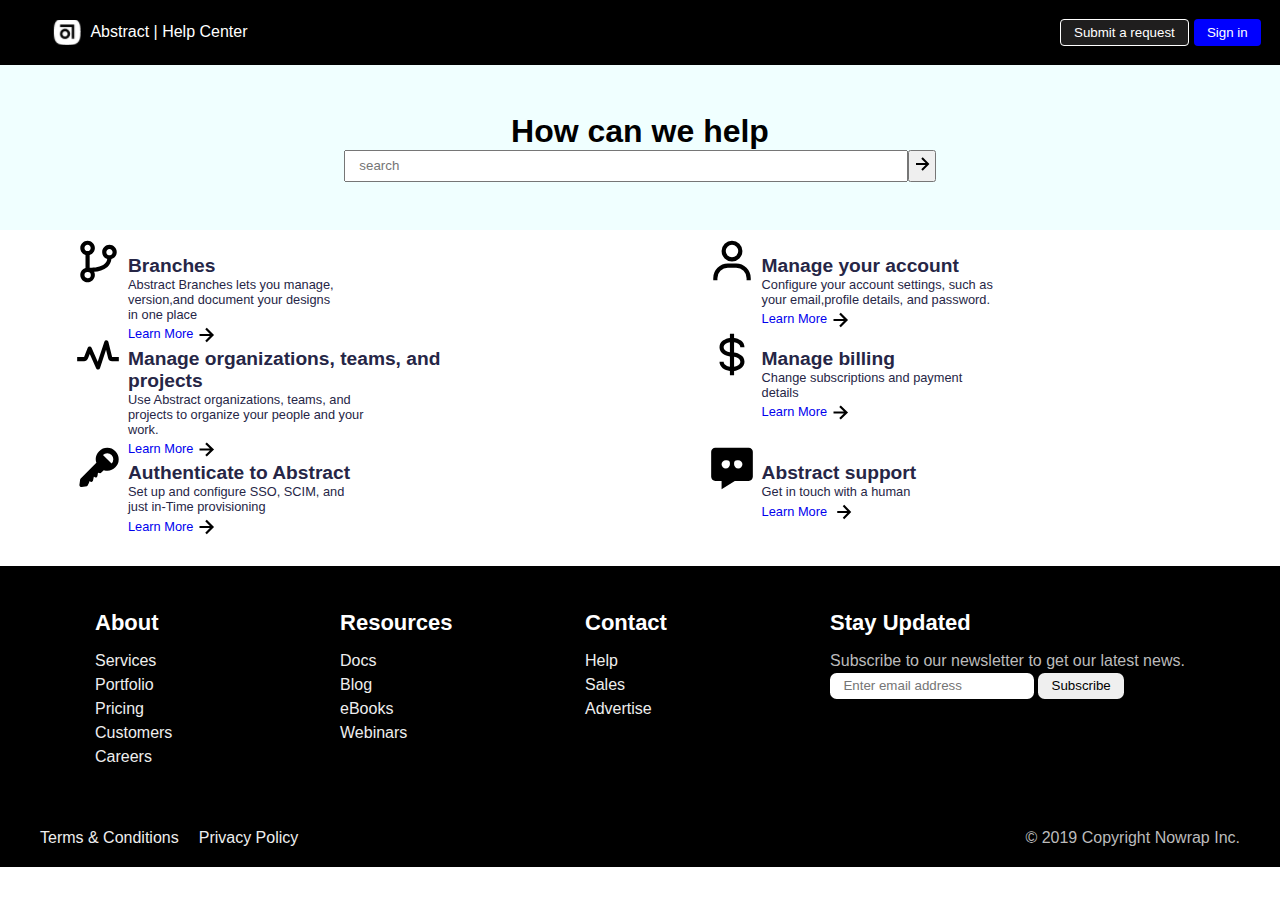
<file: index.html>
<!DOCTYPE html>
<html lang="en">

<head>
    <meta charset="UTF-8">
    <meta name="viewport" content="width=device-width, initial-scale=1.0">
    <title>Document</title>
    <link rel="stylesheet" href="help.css">
</head>

<body>
    <div id="header">
        <img src="icon.png" alt="" id="header-img">
        <p id="header-text">Abstract | Help Center</p>
        <div id="buttons">
            <button id="submit">Submit a request</button>
            <button id="Signin">Sign in</button>
        </div>
    </div>
    <div id="search" style=" display: flex; flex-direction: column; text-align: center; font-size: 2em; font-family: 'Lucida Sans', 'Lucida Sans Regular', 'Lucida Grande', 'Lucida Sans Unicode', Geneva, Verdana, sans-serif;">
        <h1 style="font-size: 2rem;">
            How can we help 
        </h1>
         <div id="enter" style="width: 50%; height: 1em; justify-content: center; display: flex;"><input type="text" placeholder="search" style="width:50em; padding-left: 1em; "> <button><img src="bx-right-arrow-alt.svg" alt="" srcset=""></button></div>
    </div>
    <div id="content">
        <div class="content-box">
            <div style="display: flex;">
                <img src="bx-git-branch.svg" style="    right:99%;bottom: 20%;" class="float-image" srcset="">
                <h2>Branches</h2>
            </div>
            <p style="display: block;">Abstract Branches lets you manage,<br>version,and document your designs <br> in one place<br><a href="http://">Learn More<img src="bx-right-arrow-alt.svg" alt="" srcset="" style="vertical-align: middle; width: 2em;"></a></p>
        </div>
        <div class="content-box">
        <img src="bx-user.svg" style="right: 99%; bottom: 20%;" class="float-image" srcset="">
        <h2>Manage your account</h2>
        <p>Configure your account settings, such as <br> your email,profile details, and password.<br><a href="http://">Learn More<img src="bx-right-arrow-alt.svg" alt="" srcset="" style="vertical-align: middle; width: 2em;"></a></p>
        </div>
        <div class="content-box">
        <img src="bx-pulse.svg" style="    right: 99%; bottom: 33%;" class="float-image" srcset="">
        <h2>Manage organizations, teams, and <br> projects</h2>
         <p>Use Abstract organizations, teams, and <br> projects to organize your people and your <br> work.<br><a href="http://">Learn More<img src="bx-right-arrow-alt.svg" alt="" srcset="" style="vertical-align: middle; width: 2em;"></a></p>
         </div>
        <div class="content-box" id="billing">
        <img src="bx-dollar.svg"style="right: 99%; bottom: 35%;" id="bills"  class="float-image" srcset="">
        <h2>Manage billing</h2>
           <p>Change subscriptions and payment <br> details<br><a href="http://">Learn More<img src="bx-right-arrow-alt.svg" alt="" srcset="" style="vertical-align: middle; width: 2em;"></a></p> 
       </div>
        <div class="content-box">
        <img src="bxs-key.svg" style="    right: 99%;
    bottom: 5%;" class="float-image" srcset="">
        <h2>Authenticate to Abstract</h2>
        <p>Set up and configure SSO, SCIM, and <br> just in-Time provisioning <br><a href="http://">Learn More<img src="bx-right-arrow-alt.svg" alt="" srcset="" style="vertical-align: middle; width: 2em;"></a></p>
        </div>
        <div class="content-box">
        <img src="bxs-message-dots.svg" id="abs" alt="Icon" style="right: 99%; bottom: 5%;"class="float-image">
        <h2>Abstract support</h2>
        <p>
            Get in touch with a human<br><a href="http://">Learn More <img src="bx-right-arrow-alt.svg" alt="" srcset="" style="vertical-align: middle; width: 2em;"></a></p>
        </div>
    </div>
    <footer>
<footer>
    <!-- Footer main -->
    <section class="ft-main">
        <div class="ft-main-item">
            <h2 class="ft-title">About</h2>
            <ul>
                <li><a href="#">Services</a></li>
                <li><a href="#">Portfolio</a></li>
                <li><a href="#">Pricing</a></li>
                <li><a href="#">Customers</a></li>
                <li><a href="#">Careers</a></li>
            </ul>
        </div>
        <div class="ft-main-item">
            <h2 class="ft-title">Resources</h2>
            <ul>
                <li><a href="#">Docs</a></li>
                <li><a href="#">Blog</a></li>
                <li><a href="#">eBooks</a></li>
                <li><a href="#">Webinars</a></li>
            </ul>
        </div>
        <div class="ft-main-item">
            <h2 class="ft-title">Contact</h2>
            <ul>
                <li><a href="#">Help</a></li>
                <li><a href="#">Sales</a></li>
                <li><a href="#">Advertise</a></li>
            </ul>
        </div>
        <div class="ft-main-item">
            <h2 class="ft-title">Stay Updated</h2>
            <p>Subscribe to our newsletter to get our latest news.</p>
            <form>
                <input type="email" style="height: 2em; border-radius: 0.5em; border: none; padding: 1em;" name="email" placeholder="Enter email address">
                <input type="submit" style="height: 2em; border-radius: 0.5em; border: none; padding-left: 1em;padding-right: 1em;" value="Subscribe">
            </form>
        </div>
    </section>

    <!-- Footer social -->
    <section class="ft-social">
        <ul class="ft-social-list">
            <li><a href="#"><i class="fab fa-facebook"></i></a></li>
            <li><a href="#"><i class="fab fa-twitter"></i></a></li>
            <li><a href="#"><i class="fab fa-instagram"></i></a></li>
            <li><a href="#"><i class="fab fa-github"></i></a></li>
            <li><a href="#"><i class="fab fa-linkedin"></i></a></li>
            <li><a href="#"><i class="fab fa-youtube"></i></a></li>
        </ul>
    </section>

    <!-- Footer legal -->
    <section class="ft-legal">
        <ul class="ft-legal-list">
            <li><a href="#">Terms &amp; Conditions</a></li>
            <li><a href="#">Privacy Policy</a></li>
            <li>&copy; 2019 Copyright Nowrap Inc.</li>
        </ul>
    </section>
</footer>
    </footer>
</body>

</html>
</file>
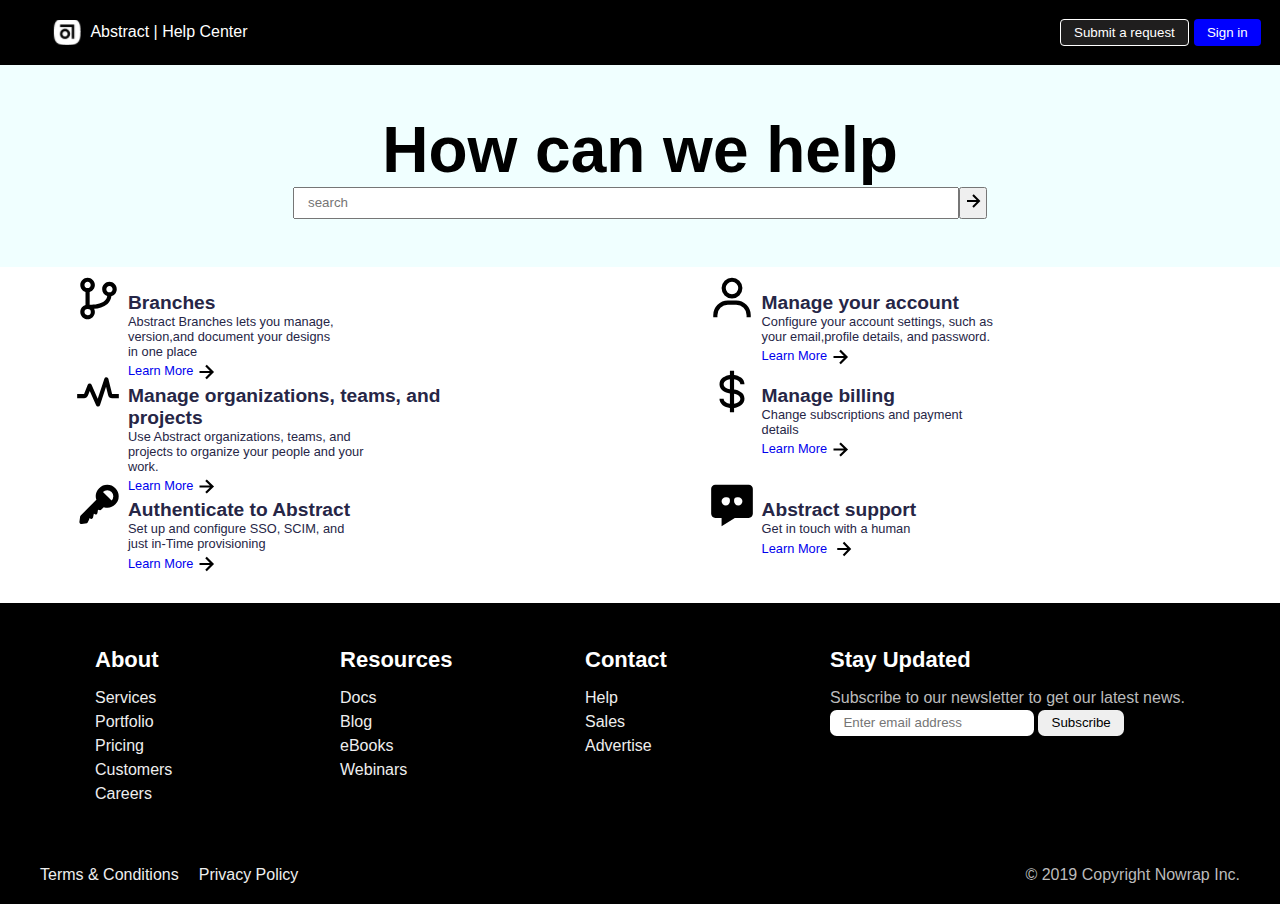
<file: help.html>
<!DOCTYPE html>
<html lang="en">

<head>
    <meta charset="UTF-8">
    <meta name="viewport" content="width=device-width, initial-scale=1.0">
    <title>Document</title>
    <link rel="stylesheet" href="help.css">
</head>

<body>
    <div id="header">
        <img src="icon.png" alt="" id="header-img">
        <p id="header-text">Abstract | Help Center</p>
        <div id="buttons">
            <button id="submit">Submit a request</button>
            <button id="Signin">Sign in</button>
        </div>
    </div>
    <div id="search" style=" display: flex; flex-direction: column; text-align: center; font-size: 2em; font-family: 'Lucida Sans', 'Lucida Sans Regular', 'Lucida Grande', 'Lucida Sans Unicode', Geneva, Verdana, sans-serif;">
        <h1>
            How can we help 
        </h1>
         <div id="enter" style=" height: 1em; display: flex;"><input type="text" placeholder="search" style="width:50em; padding-left: 1em; "> <button><img src="bx-right-arrow-alt.svg" alt="" srcset=""></button></div>
    </div>
    <div id="content">
        <div class="content-box">
            <img src="bx-git-branch.svg" style="    right:99%;bottom: 20%;" class="float-image" srcset="">
            <h2>Branches</h2>
            <p style="display: block;">Abstract Branches lets you manage,<br>version,and document your designs <br> in one place<br><a href="http://">Learn More<img src="bx-right-arrow-alt.svg" alt="" srcset="" style="vertical-align: middle; width: 2em;"></a></p>
        </div>
        <div class="content-box">
        <img src="bx-user.svg" style="right: 99%; bottom: 20%;" class="float-image" srcset="">
        <h2>Manage your account</h2>
        <p>Configure your account settings, such as <br> your email,profile details, and password.<br><a href="http://">Learn More<img src="bx-right-arrow-alt.svg" alt="" srcset="" style="vertical-align: middle; width: 2em;"></a></p>
        </div>
        <div class="content-box">
        <img src="bx-pulse.svg" style="    right: 99%; bottom: 33%;" class="float-image" srcset="">
        <h2>Manage organizations, teams, and <br> projects</h2>
         <p>Use Abstract organizations, teams, and <br> projects to organize your people and your <br> work.<br><a href="http://">Learn More<img src="bx-right-arrow-alt.svg" alt="" srcset="" style="vertical-align: middle; width: 2em;"></a></p>
         </div>
        <div class="content-box">
        <img src="bx-dollar.svg"style="right: 99%; bottom: 35%;" class="float-image" srcset="">
        <h2>Manage billing</h2>
           <p>Change subscriptions and payment <br> details<br><a href="http://">Learn More<img src="bx-right-arrow-alt.svg" alt="" srcset="" style="vertical-align: middle; width: 2em;"></a></p> 
       </div>
        <div class="content-box">
        <img src="bxs-key.svg" style="    right: 99%;
    bottom: 5%;" class="float-image" srcset="">
        <h2>Authenticate to Abstract</h2>
        <p>Set up and configure SSO, SCIM, and <br> just in-Time provisioning <br><a href="http://">Learn More<img src="bx-right-arrow-alt.svg" alt="" srcset="" style="vertical-align: middle; width: 2em;"></a></p>
        </div>
        <div class="content-box">
        <img src="bxs-message-dots.svg" alt="Icon" style="right: 99%; bottom: 5%;"class="float-image">
        <h2>Abstract support</h2>
        <p>
            Get in touch with a human<br><a href="http://">Learn More <img src="bx-right-arrow-alt.svg" alt="" srcset="" style="vertical-align: middle; width: 2em;"></a></p>
        </div>
    </div>
    <footer>
<footer>
    <!-- Footer main -->
    <section class="ft-main">
        <div class="ft-main-item">
            <h2 class="ft-title">About</h2>
            <ul>
                <li><a href="#">Services</a></li>
                <li><a href="#">Portfolio</a></li>
                <li><a href="#">Pricing</a></li>
                <li><a href="#">Customers</a></li>
                <li><a href="#">Careers</a></li>
            </ul>
        </div>
        <div class="ft-main-item">
            <h2 class="ft-title">Resources</h2>
            <ul>
                <li><a href="#">Docs</a></li>
                <li><a href="#">Blog</a></li>
                <li><a href="#">eBooks</a></li>
                <li><a href="#">Webinars</a></li>
            </ul>
        </div>
        <div class="ft-main-item">
            <h2 class="ft-title">Contact</h2>
            <ul>
                <li><a href="#">Help</a></li>
                <li><a href="#">Sales</a></li>
                <li><a href="#">Advertise</a></li>
            </ul>
        </div>
        <div class="ft-main-item">
            <h2 class="ft-title">Stay Updated</h2>
            <p>Subscribe to our newsletter to get our latest news.</p>
            <form>
                <input type="email" style="height: 2em; border-radius: 0.5em; border: none; padding: 1em;" name="email" placeholder="Enter email address">
                <input type="submit" style="height: 2em; border-radius: 0.5em; border: none; padding-left: 1em;padding-right: 1em;" value="Subscribe">
            </form>
        </div>
    </section>

    <!-- Footer social -->
    <section class="ft-social">
        <ul class="ft-social-list">
            <li><a href="#"><i class="fab fa-facebook"></i></a></li>
            <li><a href="#"><i class="fab fa-twitter"></i></a></li>
            <li><a href="#"><i class="fab fa-instagram"></i></a></li>
            <li><a href="#"><i class="fab fa-github"></i></a></li>
            <li><a href="#"><i class="fab fa-linkedin"></i></a></li>
            <li><a href="#"><i class="fab fa-youtube"></i></a></li>
        </ul>
    </section>

    <!-- Footer legal -->
    <section class="ft-legal">
        <ul class="ft-legal-list">
            <li><a href="#">Terms &amp; Conditions</a></li>
            <li><a href="#">Privacy Policy</a></li>
            <li>&copy; 2019 Copyright Nowrap Inc.</li>
        </ul>
    </section>
</footer>
    </footer>
</body>

</html>
</file>
<file: help.css>
/* Reset margins and paddings for the entire document */
* {
    margin: 0;
    padding: 0;
    box-sizing: border-box;
    /* Ensures padding and borders are included in width/height */
}
#submit,#Signin{
  height: 2em;
  padding-left:1em ;
  padding-right: 1em;
  text-align: center;
  color: white;
  border-radius: 0.3em;
  border: thin;
}
#Signin{
    background-color: blue;
}
#submit{
    background-color: rgb(31, 30, 30);
    border: solid white thin;
}
html,
body {
    width: 100%;
    overflow-x: hidden;
        font-family: 'Lucida Sans', 'Lucida Sans Regular', 'Lucida Grande', 'Lucida Sans Unicode', Geneva, Verdana, sans-serif;
    /* Prevents horizontal scrolling */
}

#header {
    width: 100%;
    height: 10%;
    border: solid;
    background-color: black;
    display: flex;
    align-items: center;
    padding: 1em;
    /* Centers content vertically */
}

#header-img {
    margin-left: 2em;
    height: 100%;
    margin-right: 0.4em;
}

#header-text {
    font-family: 'Lucida Sans', 'Lucida Sans Regular', 'Lucida Grande', 'Lucida Sans Unicode', Geneva, Verdana, sans-serif;
    margin-right: auto;
    color: white;
}

#search {
    width: 100%;
    height: 30%;
    background-color: azure;
    padding: 1.5em;
    display: flex;
    align-items: center;
}
.content-box{
    display: block;
    width: 45%;
    position: relative;
}
#content{
    height: 30%;
    color: rgb(38, 38, 70);
    margin-top: 2em;
    font-size: 1em;
    display: flex;
    justify-content: center;
    background-color: white;
    display: flexbox;
    flex-wrap: wrap;
    font-size: 0.8em;
    margin-left: 10%;
    margin-bottom: 2em;
    justify-content: space-between;
}
a{
    text-decoration: none;
}
.float-image {
    float: left; /* Makes the image float to the left of the text */
    margin-right: 10px; /* Adds space between the image and the text */
    margin-bottom: 10px; /* Adds space below the image */
    width: 50px; /* Adjust the width of the image */
    height: 9em; /* Maintains the aspect ratio of the image */
    position: absolute;
}
ul {
    list-style: none;
    padding-left: 0;
}

footer {
    background-color: black;
    color: #bbb;
    line-height: 1.5;
}

footer a {
    text-decoration: none;
    color: #eee;
}

a:hover {
    text-decoration: underline;
}

.ft-title {
    color: #fff;
        font-family: 'Lucida Sans', 'Lucida Sans Regular', 'Lucida Grande', 'Lucida Sans Unicode', Geneva, Verdana, sans-serif;    font-size: 1.375rem;
    padding-bottom: 0.625rem;
}
.ft-main {
    padding: 1.25rem 1.875rem;
    display: flex;
    flex-wrap: wrap;
}

.ft-main-item {
    padding: 1.25rem;
    min-width: 12.5rem
        /*200px*/
    ;
}
@media only screen and (min-width: 29.8125rem
    /*477px*/
) {
    .ft-main {
        justify-content: space-around;
    }
}

@media only screen and (min-width: 77.5rem
    /*1240px*/
) {
    .ft-main {
        justify-content: space-evenly;
    }
}
.ft-legal {
    padding: 0.9375rem 1.875rem;
    background-color: black;
}

.ft-legal-list {
    width: 100%;
    display: flex;
    flex-wrap: wrap;
}

.ft-legal-list li {
    margin: 0.125rem 0.625rem;
    white-space: nowrap;
}

/* one before the last child */
.ft-legal-list li:nth-last-child(2) {
    flex: 1;
    /* same as flex-grow: 1; */
}
</file>
